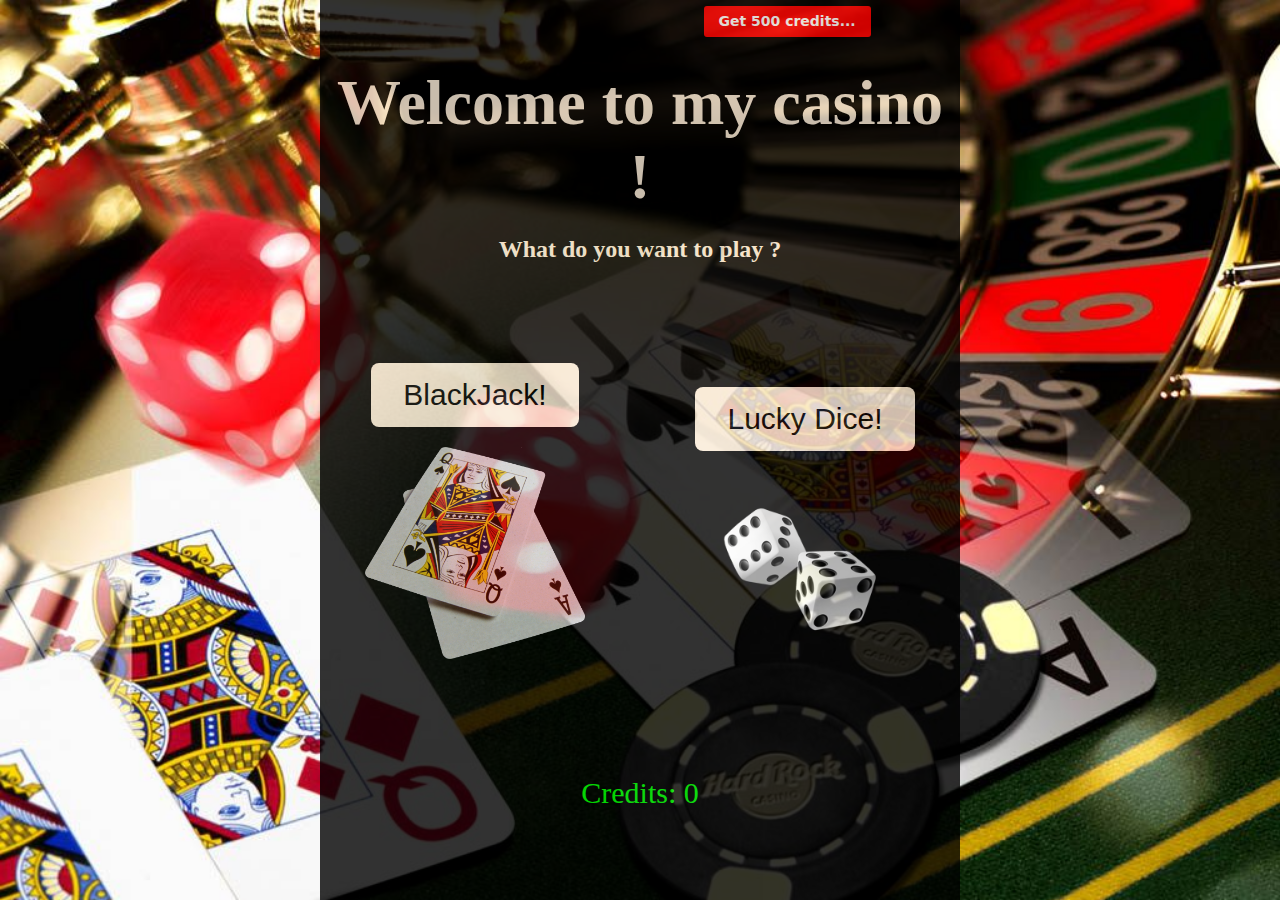
<file: index.html>
<!DOCTYPE html>
<html lang="en">
<head>
    <meta charset="UTF-8">
    <meta name="viewport" content="width=device-width, initial-scale=1.0">
    <title>Alexis Casino!</title>
    <link rel="stylesheet" href="styles.css" async>
    <link rel="icon" type="image/x-icon" href="./assets/cards.png">
    <script type="module" src="main-menu.js"></script>
</head>
<body>
    <div id="middle">
        <button id="get-credits">Get 500 credits...</button>
        <h1><span id="welcome-label">Welcome to my casino !</span></h1>
        <p id="credits-label">Credits: <span id="credits"></span></p>
        <h2 id="choice-label">What do you want to play ?</h2>
        <div id="games">
            <div id="blackjack" class="game-container">
                <a href="./blackjack/blackjack.html">
                    <button id="blackjack-button">BlackJack!</button>
                    <img src="./assets/cards.png" id="cards-img">
                </a>
            </div>
            <div id="lucky-dice" class="game-container">
                <a href="./lucky-dice/lucky-dice.html">
                    <button id="lucky-dice-button">Lucky Dice!</button>
                    <img src="./assets/dices.png" id="dices-img">
                </a>
            </div>
        </div>
    </div>
</body>
</html>
</file>
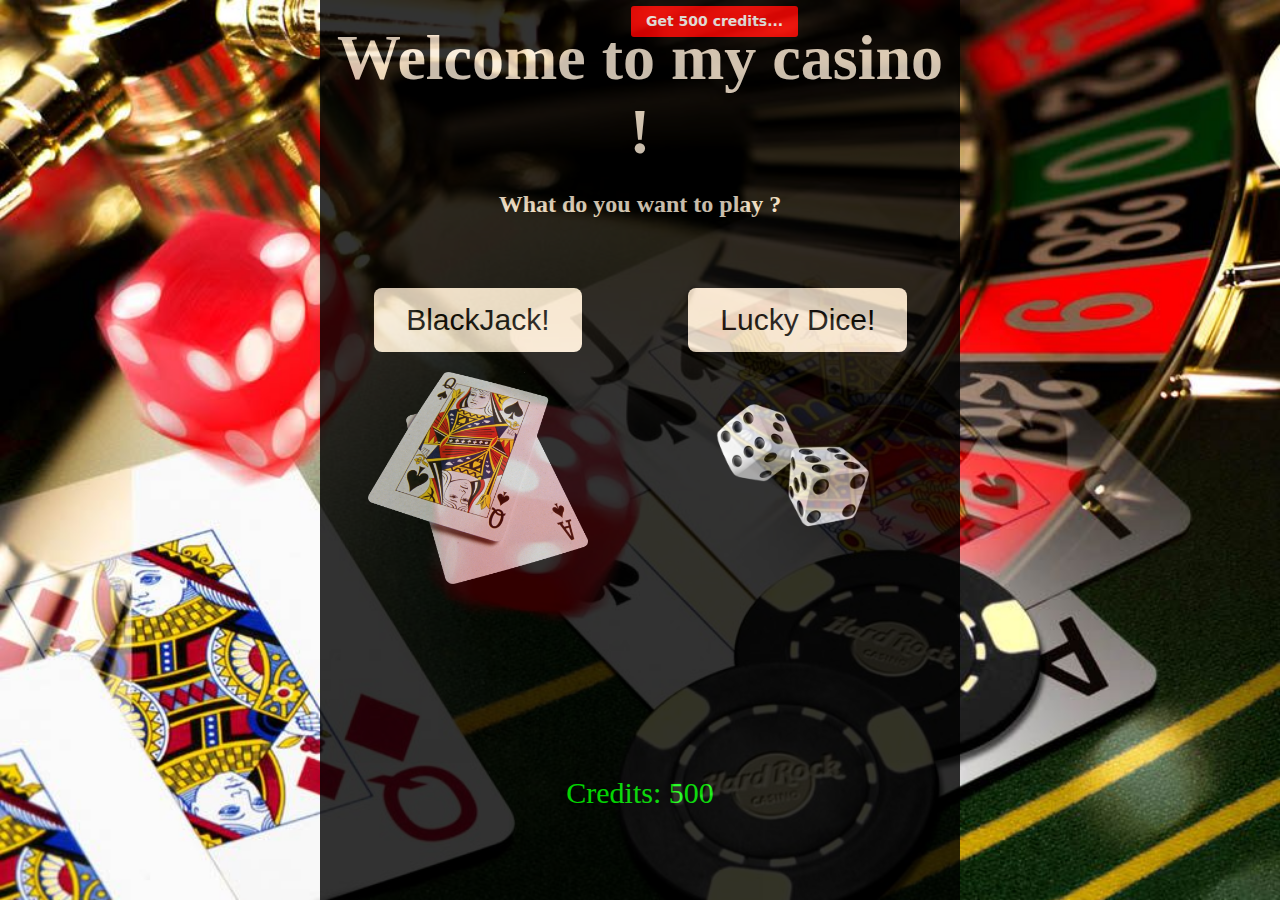
<file: main-menu/index.html>
<!DOCTYPE html>
<html lang="en">
<head>
    <meta charset="UTF-8">
    <meta name="viewport" content="width=device-width, initial-scale=1.0">
    <title>Alexis Casino!</title>
    <link rel="stylesheet" href="styles.css">
    <link rel="icon" type="image/x-icon" href="cards.png">
    <script type="module" src="main-menu.js"></script>
</head>
<body>
    <div id="middle">
        <button id="get-credits">Get 500 credits...</button>
        <h1><span id="welcome-label">Welcome to my casino !</span></h1>
        <p id="credits-label">Credits: <span id="credits"></span></p>
        <h2 id="choice-label">What do you want to play ?</h2>
        <div id="games">
            <div id="blackjack" class="game-container">
                <a href="./../blackjack/blackjack.html">
                    <button id="blackjack-button">BlackJack!</button>
                    <img src="cards.png" id="cards-img">
                </a>
            </div>
            <div id="lucky-dice" class="game-container">
                <a href="./../lucky-dice/lucky-dice.html">
                    <button id="lucky-dice-button">Lucky Dice!</button>
                    <img src="dices.png" id="dices-img">
                </a>
            </div>
        </div>
    </div>
</body>
</html>
</file>
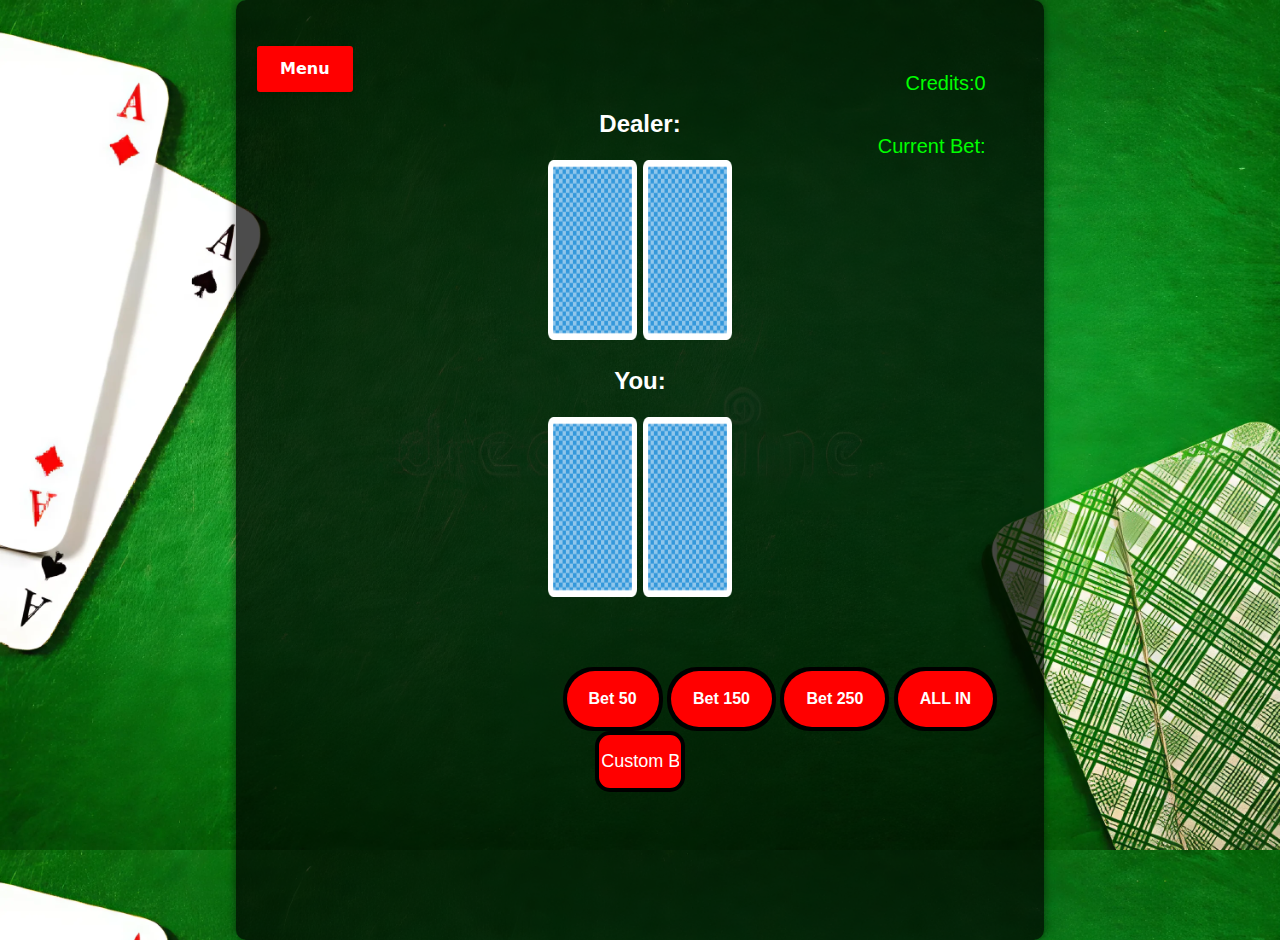
<file: blackjack/blackjack.html>
<!DOCTYPE html>
<html lang="en">
<head>
    <meta charset="UTF-8">
    <meta name="viewport" content="width=device-width, initial-scale=1.0">
    <title>BlackJack!</title>
    <link rel="stylesheet" href="styles.css">
    <link rel="icon" type="image/x-icon" href="../assets/cards.png">
    <script type="module" src="blackjack.js" async></script>
</head>
<body>
    <div class="middle-background">
        <a href="./../index.html"><button id="menu-btn">Menu</button></a>
        <div class="middle">
                    
            <h2 id="dealer-text">Dealer: <span id="dealer-sum"></span></h2>
            <div id="dealer-cards">
                <!-- <img id="hidden" src="Flat-Playing-Cards-Set/back.png"> -->
            </div>

            <h2 id="your-text">You: <span id="your-sum"></span></h2>
            <div id="your-cards"></div>
            <br>
            <button id="hit">Hit</button>
            <button id="stay">Stay</button>
            <button id="restart">Restart</button>
            <button id="bet50">Bet 50</button>
            <button id="bet150">Bet 150</button>
            <button id="bet250">Bet 250</button>
            <button id="betAllIn">ALL IN</button>
            <input type="number" id="numberInput" placeholder="Custom Bet">
            <p id="results"></p>
            <br>
            <label id="lblCredits">Credits:<span id="credit-ammount"></span></label>
            <label id="lblBet">Current Bet:<span id="bet-ammount"></span></label>
        </div>
    </div>
</body>
</html>
</file>
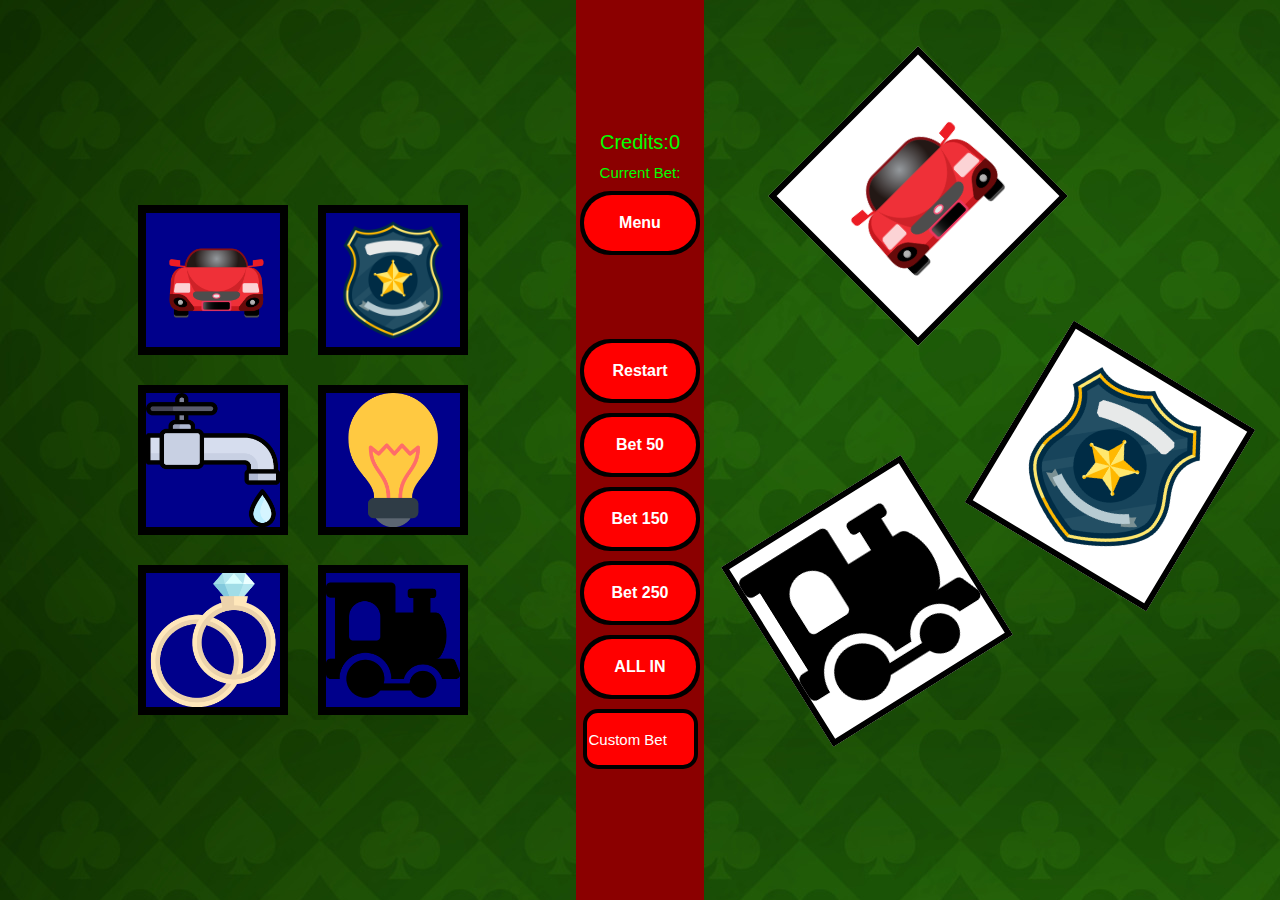
<file: lucky-dice/lucky-dice.html>
<!DOCTYPE html>
<html lang="en">
<head>
    <meta charset="UTF-8">
    <meta name="viewport" content="width=device-width, initial-scale=1.0">
    <title>Lucky Dice!</title>
    <link rel="stylesheet" href="styles.css">
    <script type="module" src="lucky-dice.js" async></script>
</head>
<body>
    <div class="container">
        <div class="left">
            <div class="grid-container">
                <div class="grid-item" id="top-left">
                    <img id="grid-img1" src="./dice-faces/car.png">
                    <div class="dice-bar" id="db1"></div>
                </div>
                <div class="grid-item" id="top-right">
                    <img id="grid-img2" src="./dice-faces/cop.png">
                    <div class="dice-bar" id="db2"></div>
                </div>
                <div class="grid-item" id="middle-left">
                    <img id="grid-img3" src="./dice-faces/faucet.png">
                    <div class="dice-bar" id="db3"></div>
                </div>
                <div class="grid-item" id="middle-right">
                    <img id="grid-img4" src="./dice-faces/lightbulb.png">
                    <div class="dice-bar" id="db4"></div>
                </div>
                <div class="grid-item" id="bottom-left">
                    <img id="grid-img5" src="./dice-faces/ring.png">
                    <div class="dice-bar" id="db5"></div>
                </div>
                <div class="grid-item" id="bottom-right">
                    <img id="grid-img6" src="./dice-faces/train.png">
                    <div class="dice-bar" id="db6"></div>
                </div>
              </div>
        </div>
        <div class="middle">
            <label id="lblCredits">Credits:<span id="credit-ammount"></span></label>
            <label id="lblBet">Current Bet:<span id="bet-ammount"></span></label>
            <a href="./../index.html"><button id="menu-btn">Menu</button></a>
            <button id="roll-btn">Roll</button>
            <button id="restart-btn">Restart</button>
            <button id="bet50">Bet 50</button>
            <button id="bet150">Bet 150</button>
            <button id="bet250">Bet 250</button>
            <button id="betAllIn">ALL IN</button>
            <input type="number" id="numberInput" placeholder="Custom Bet">
        </div>
        <div class="right">
            <img id="die1"src="dice-faces/car.png">
            <img id="die2"src="dice-faces/cop.png">
            <img id="die3"src="dice-faces/train.png">
        </div>
    </div>
</body>
</html>
</file>
<file: styles.css>
body {
    margin: 0;
    padding: 0;
    height: 100%; /* Ensures full height for both body and html */
    text-align: center;
    overflow: hidden; /* Disables scrolling */
    background-image: url("./assets/main-background.jpg");
    background-size: 100% auto;
}

#middle {
    background-color: black;
    opacity: 80%;
    width: 50%; /* Takes up 50% of the page width */
    height: 100vh; /* Stretches the full height of the viewport */
    margin: 0 auto; /* Centers the element horizontally */
    position: absolute;
    top: 0;
    left: 0;
    right: 0;
    color: antiquewhite;
}

#games {
    display: flex; /* Arrange items horizontally */
    flex-wrap: wrap; /* Allows wrapping of items */
    justify-content: space-around; /* Space around items */
    align-items: center; /* Center items vertically */
    height: 50%; /* Full height of the container */
    gap: 20px; /* Space between items */
}

.game-container {
    display: flex; /* Align items in the container */
    flex-direction: column; /* Stack items vertically */
    align-items: center; /* Center items horizontally */
    text-align: center; /* Center-align text */
    height: 50vh; /* Set height to 50% of the viewport height */
    justify-content: center; /* Center items vertically within container */
    width: 220px; /* Set a consistent width for containers */
}

#blackjack-button, #lucky-dice-button {
    border: none;
    background-color: antiquewhite;
    color: black;
    border-radius: 8px;
    padding: 15px 32px;
    text-align: center;
    text-decoration: none;
    display: inline-block;
    transition-duration: 0.4s;
    font-size: 30px;
    margin-bottom: 10px; /* Add space below the button */
}
#lucky-dice-button{
    margin-bottom: 5vh;
}

#cards-img, #dices-img {
    margin-top: 10px;
    width: 220px; /* Set width */
    height: auto; /* Adjusts height automatically to maintain aspect ratio */
    pointer-events: none;
}

#welcome-label {
    position: relative;
    font-size: 64px;
    top: 5vh; /* Pushes the label down 20% of viewport height */
}

#choice-label {
    position: relative;
    top: 5vh;
    padding-bottom: 50px;
}

#blackjack-button:hover, #lucky-dice-button:hover {
    background-color: red;
}

#credits-label {
    position: absolute;
    bottom: 60px; /* Places the label at the bottom */
    left: 50%; /* Moves the label to the middle horizontally */
    transform: translateX(-50%);
    color: #00FF00;
    font-size: 30px;
}

#get-credits {
    align-items: center;
    background-clip: padding-box;
    background-color: #ff0000;
    border: 1px solid transparent;
    border-radius: .25rem;
    box-shadow: rgba(0, 0, 0, 0.02) 0 1px 3px 0;
    box-sizing: border-box;
    color: #fff;
    cursor: pointer;
    display: inline-flex;
    font-family: system-ui, -apple-system, system-ui, "Helvetica Neue", Helvetica, Arial, sans-serif;
    font-size: 14px; /* Reduced font size */
    font-weight: 600;
    justify-content: center;
    line-height: 1.2; /* Adjust line-height if necessary */
    margin: 0;
    margin-top: 5px;
    min-height: 2rem; /* Reduced min-height */
    padding: calc(.5rem - 1px) calc(1rem - 1px); /* Reduced padding */
    position: absolute; /* Changed from relative to absolute */
    left: 42.5vh; /* Aligns to the left edge of the parent */
    z-index: 10; /* Added z-index to ensure it is on top */
    text-decoration: none;
    transition: all 250ms;
    user-select: none;
    -webkit-user-select: none;
    touch-action: manipulation;
    vertical-align: baseline;
    width: auto;
}

#get-credits:hover,
#get-credits:focus {
    background-color: #ff2020;
    box-shadow: rgba(0, 0, 0, 0.1) 0 4px 12px;
}

#get-credits:hover {
    transform: translateY(-1px);
}

#get-credits:active {
    background-color: #c85000;
    box-shadow: rgba(0, 0, 0, .06) 0 2px 4px;
    transform: translateY(0);
}
</file>
<file: main-menu/styles.css>
body {
    margin: 0;
    padding: 0;
    height: 100%; /* Ensures full height for both body and html */
    text-align: center;
    overflow: hidden; /* Disables scrolling */
    background-image: url("main-background.jpg");
    background-size: 100% auto;
}

#middle {
    background-color: black;
    opacity: 80%;
    width: 50%; /* Takes up 50% of the page width */
    height: 100vh; /* Stretches the full height of the viewport */
    margin: 0 auto; /* Centers the element horizontally */
    position: absolute;
    top: 0;
    left: 0;
    right: 0;
    color: antiquewhite;
}

.game-container {
    position: relative; /* Ensure positioning context */
    display: inline-block; /* Keep elements inline */
    text-align: center; /* Center-align text */
    margin-bottom: 20px; /* Add space below each game container */
}

#blackjack-button, #lucky-dice-button {
    border: none;
    background-color: antiquewhite;
    color: black;
    border-radius: 8px;
    padding: 15px 32px;
    text-align: center;
    text-decoration: none;
    display: inline-block;
    transition-duration: 0.4s;
    font-size: 30px;
    margin-bottom: 10px; /* Add space below the button */
    position: relative; /* Change from absolute to relative */
}

#games {
    display: flex; /* Arrange items horizontally */
    justify-content: space-between; /* Space between items */
    align-items: flex-start; /* Align items to the top */
}

#welcome-label {
    position: relative;
    font-size: 64px;
}

#choice-label {
    padding-bottom: 50px;
}

#cards-img{
    margin-top: 10px;
    width: 220px; /* Set width */
    height: auto; /* Adjusts height automatically to maintain aspect ratio */
    pointer-events: none;
}

#dices-img {
    margin-top: 40px;
    width: 220px; /* Set width */
    height: auto; /* Adjusts height automatically to maintain aspect ratio */
    pointer-events: none;
}

#blackjack-button:hover, #lucky-dice-button:hover {
    background-color: red;
}

#credits-label {
    position: absolute;
    bottom: 60px; /* Places the label at the bottom */
    left: 50%; /* Moves the label to the middle horizontally */
    transform: translateX(-50%);
    color: #00FF00;
    font-size: 30px;
}
#get-credits {
    align-items: center;
    background-clip: padding-box;
    background-color: #ff0000;
    border: 1px solid transparent;
    border-radius: .25rem;
    box-shadow: rgba(0, 0, 0, 0.02) 0 1px 3px 0;
    box-sizing: border-box;
    color: #fff;
    cursor: pointer;
    display: inline-flex;
    font-family: system-ui, -apple-system, system-ui, "Helvetica Neue", Helvetica, Arial, sans-serif;
    font-size: 14px; /* Reduced font size */
    font-weight: 600;
    justify-content: center;
    line-height: 1.2; /* Adjust line-height if necessary */
    margin: 0;
    margin-top: 5px;
    min-height: 2rem; /* Reduced min-height */
    padding: calc(.5rem - 1px) calc(1rem - 1px); /* Reduced padding */
    position: absolute; /* Changed from relative to absolute */
    left: 310px; /* Aligns to the left edge of the parent */
    z-index: 10; /* Added z-index to ensure it is on top */
    text-decoration: none;
    transition: all 250ms;
    user-select: none;
    -webkit-user-select: none;
    touch-action: manipulation;
    vertical-align: baseline;
    width: auto;
}

#get-credits:hover,
#get-credits:focus {
    background-color: #ff2020;
    box-shadow: rgba(0, 0, 0, 0.1) 0 4px 12px;
}

#get-credits:hover {
    transform: translateY(-1px);
}

#get-credits:active {
    background-color: #c85000;
    box-shadow: rgba(0, 0, 0, .06) 0 2px 4px;
    transform: translateY(0);
}
</file>
<file: blackjack/styles.css>
body{
    overflow: hidden;
    text-align: center;
    background-image: url("./background.jpeg");
    background-size: 100% auto;
    font-family: 'Lucida Sans', 'Lucida Sans Regular', 'Lucida Grande', 'Lucida Sans Unicode', Geneva, Verdana, sans-serif;
}

.middle{
  margin-top: 10vh;
}

#your-text{
    color: rgb(255,255,255);
}
#dealer-text{
  position: relative;
  color: rgb(255,255,255);
}

#dealer-cards img, #your-cards img {
  height: 20vh; 
  width: 7vw;
  margin: 0.2vw;/
}

#hit, #stay, #restart, #bet50, #bet150, #bet250, #betAllIn {
  width: 10vw;  
  height: 5vh;  
  font-size: 2vh; 
  position: relative;
  top: 5vh;
}

/* CSS */
#hit,#stay,#restart,#bet50,#bet150,#bet250,#betAllIn {
  align-items: center;
  appearance: none;
  background-clip: padding-box;
  background-color: initial;
  background-image: none;
  border-style: none;
  box-sizing: border-box;
  color: #fff;
  cursor: pointer;
  display: inline-block;
  flex-direction: row;
  flex-shrink: 0;
  font-family: Eina01,sans-serif;
  font-size: 16px;
  font-weight: 800;
  justify-content: center;
  line-height: 24px;
  margin: 0;
  min-height: 64px;
  outline: none;
  overflow: visible;
  padding: 19px 26px;
  pointer-events: auto;
  position: relative;
  text-align: center;
  text-decoration: none;
  text-transform: none;
  user-select: none;
  -webkit-user-select: none;
  touch-action: manipulation;
  vertical-align: middle;
  width: auto;
  word-break: keep-all;
  z-index: 0;
}


#hit:before,#stay:before,#restart:before,#bet50:before,#bet150:before,#bet250:before,#betAllIn:before,
#hit:after,#stay:after,#restart:after,#bet50:after,#bet150:after,#bet250:after,#betAllIn:after {
  border-radius: 30px;
}

#hit:before,#stay:before,#restart:before,#bet50:before,#bet150:before,#bet250:before,#betAllIn:before {
  background-image: linear-gradient(92.83deg, #000000 0%, #000000 100%);
  content: "";
  display: block;
  height: 100%;
  left: 0;
  overflow: hidden;
  position: absolute;
  top: 0;
  width: 100%;
  z-index: -2;
}

#hit:after,#stay:after,#restart:after,#bet50:after,#bet150:after,#bet250:after,#betAllIn:after {
  background-color: initial;
  background-image: linear-gradient(#ff0000 0, #ff0000 100%);
  bottom: 4px;
  content: "";
  display: block;
  left: 4px;
  overflow: hidden;
  position: absolute;
  right: 4px;
  top: 4px;
  transition: all 100ms ease-out;
  z-index: -1;
}

#hit:hover:not(:disabled):before,#stay:hover:not(:disabled):before,#restart:hover:not(:disabled):before,#bet50:hover:not(:disabled):before,#bet150:hover:not(:disabled):before,#bet250:hover:not(:disabled):before,#betAllIn:hover:not(:disabled):before {
  background: linear-gradient(92.83deg, rgba(47, 255, 0, 0.608) 50%, rgba(47, 255, 0, 0.603) 50%);
}

#hit:hover:not(:disabled):after,#stay:hover:not(:disabled):after,#restart:hover:not(:disabled):after,#bet50:hover:not(:disabled):after,#bet150:hover:not(:disabled):after,#bet250:hover:not(:disabled):after,#betAllIn:hover:not(:disabled):after {
  bottom: 0;
  left: 0;
  right: 0;
  top: 0;
  transition-timing-function: ease-in;
  opacity: 0;
}

#numberInput{
  position: relative;
    width: 7vw;
    height: 61px;
    font-size: 2vh;
    border-style: solid;
    border-color: #000000;
    box-sizing: border-box;
    border-radius: 15px;
    border-width: 4px;
    background-color: #ff0000;
    color: antiquewhite;
    top: 5vh;
}
input::placeholder {
    color: white; /* Change this to your desired color */
  }

#results{
    margin-top: 3vh;
    color: rgb(255,255,255);
    font-family: 'Lucida Sans', 'Lucida Sans Regular', 'Lucida Grande', 'Lucida Sans Unicode', Geneva, Verdana, sans-serif;
}

#lblCredits{
    position: absolute;
    right: 23vw;
    top: 8vh;
    color: #00FF00;
    font-family: 'Lucida Sans', 'Lucida Sans Regular', 'Lucida Grande', 'Lucida Sans Unicode', Geneva, Verdana, sans-serif;
    font-size: 20px;
}

#lblBet{
    position: absolute;
    right: 23vw;
    top: 15vh;
    color: #00FF00;
    font-family: 'Lucida Sans', 'Lucida Sans Regular', 'Lucida Grande', 'Lucida Sans Unicode', Geneva, Verdana, sans-serif;
    font-size: 20px;
}
input::-webkit-outer-spin-button,
input::-webkit-inner-spin-button {
    -webkit-appearance: none;
    margin: 0;
}

.middle-background {
    background-color: rgba(0, 0, 0, 0.7); /* Black background with 50% opacity */
    width: 60%; /* Adjust the width as needed */
    margin: auto; /* Center the div */
    padding: 20px; /* Optional: Add some padding */
    border-radius: 10px; /* Optional: Add rounded corners */
    box-shadow: 0 0 10px rgba(0, 0, 0, 0.5); /* Optional: Add a shadow */
    min-height: 100vh; /* Ensure it covers the full height of the viewport */
}

html, body {
    height: 100%;
    margin: 0;
    padding: 0;
}

#menu-btn {
  position: absolute;
  align-items: center;
  background-clip: padding-box;
  background-color: #ff0000;
  border: 1px solid transparent;
  border-radius: .25rem;
  box-shadow: rgba(0, 0, 0, 0.02) 0 1px 3px 0;
  box-sizing: border-box;
  color: #fff;
  cursor: pointer;
  display: inline-flex;
  font-family: system-ui, -apple-system, system-ui, "Helvetica Neue", Helvetica, Arial, sans-serif;
  font-size: 16px;
  font-weight: 600;
  justify-content: center;
  line-height: 1.25;
  margin: 0;
  min-height: 3rem;
  padding: calc(.875rem - 1px) calc(1.5rem - 1px);
  position: absolute; 
  left: 20vw; 
  text-decoration: none;
  transition: all 250ms;
  user-select: none;
  -webkit-user-select: none;
  touch-action: manipulation;
  vertical-align: baseline;
  width: auto;
  top: 5vh;
}

#menu-btn:hover,
#menu-btn:focus {
  background-color: #ff2020;
  box-shadow: rgba(0, 0, 0, 0.1) 0 4px 12px;
}

#menu-btn:hover {
  transform: translateY(-1px);
}

#menu-btn:active {
  background-color: #c85000;
  box-shadow: rgba(0, 0, 0, .06) 0 2px 4px;
  transform: translateY(0);
}
</file>
<file: lucky-dice/styles.css>
body, html {
    margin: 0;
    padding: 0;
    height: 100%;
    overflow: hidden; /* Prevents scroll bars from appearing */
    background-image: url("./assets/casino-table.jpg");
}

.left {
    flex: 0 0 45%; /* Takes 45% of the container's width */
    display: flex;
    justify-content: center; /* Center the grid horizontally */
    align-items: center; /* Center the grid vertically */
}

.grid-container {
    display: grid;
    grid-template-columns: repeat(2, 150px); /* 2 columns of 150px each */
    grid-template-rows: repeat(3, 150px); /* 3 rows of 150px each */
    gap: 30px; /* Remove gap between grid items */
    width: 300px; /* Adjust width to fit the number of columns */
    height: 450px; /* Adjust height to fit the number of rows */
    margin-top: -40px; /* Adjust this value to move the grid higher */
    position: relative;
}

/* Style for each grid item */
.grid-item {
    display: flex;
    align-items: center;
    justify-content: center;
    border: 8px solid #000; /* Border for grid items */
    box-sizing: border-box;
    font-size: 24px;
    font-weight: bold;
    position: relative;
}
.dice-bar {
    display: flex;
    position: absolute;
    width: 100%;
    height: 20px;
    gap: 5px;
    top: 2px;
}
#yellow-dot{
    background: none;
    max-width: 25px;
    max-height: 25px;
    /*figure out how to put in in div corner*/
}

.grid-item img {
    max-width: 100%;
    max-height: 100%;
    object-fit: contain; /* Ensure the image scales to fit within the container while maintaining its aspect ratio */
    background-color: darkblue;
}

.container {
    display: flex;
    width: 100%;
    height: 100vh; /* Full viewport height */
}

.middle {
    flex: 0 0 10%; /* 10% of the container width */
    background-color: darkred; /* Optional: Background color for visibility */
    display: flex;
    flex-direction: column; /* Stack buttons vertically */
    gap: 10px; /* Space between buttons */
    justify-content: center; /* Center items vertically */
    align-items: center; /* Center items horizontally */
}

.right {
    flex: 0 0 45%; /* 45% of the container width */
}
#die1, #die2, #die3{
    width: 200;
    height: 200px;
    background-color: white;
    border: 6px solid black;
    pointer-events: none;
}

#die1{
    position: absolute;
    top: 10vh; /* Adjusted from fixed pixels to viewport height */
    right: 20vw; /* Adjusted from fixed pixels to viewport width */
    transform: rotate(-45deg);
}

#die2{
    position: absolute;
    top: 40vh; /* Adjusted from fixed pixels to viewport height */
    right: 5vw; /* Adjusted from fixed pixels to viewport width */
    transform: rotate(31deg);
}

#die3{
    position: absolute;
    top: 55vh; /* Adjusted from fixed pixels to viewport height */
    right: 24vw; /* Adjusted from fixed pixels to viewport width */
    transform: rotate(-32deg);
}

#numberInput{
    width: 115px;
    height: 60px;
    font-size: 15px;
    border-style: solid;
    border-color: #000000;
    box-sizing: border-box;
    border-radius: 15px;
    border-width: 4px;
    background-color: #ff0000;
    color: antiquewhite;
}
input::placeholder {
    color: white; /* Change this to your desired color */
}

input::-webkit-outer-spin-button,
input::-webkit-inner-spin-button {
    -webkit-appearance: none;
    margin: 0;
}
#menu-btn,#roll-btn,#restart-btn,#bet50,#bet150,#bet250,#betAllIn{
    width: 120px;
    height: 50px;
    font-size: 10px;
    
}

#lblCredits{
    color: #00FF00;
    font-family: 'Lucida Sans', 'Lucida Sans Regular', 'Lucida Grande', 'Lucida Sans Unicode', Geneva, Verdana, sans-serif;
    font-size: 20px;
}

#lblBet{
    color: #00FF00;
    font-family: 'Lucida Sans', 'Lucida Sans Regular', 'Lucida Grande', 'Lucida Sans Unicode', Geneva, Verdana, sans-serif;
    font-size: 15px;
}

#chip-img{
    background: none;
    position: absolute;
    max-width: 50%;
    max-height: 50%;
    
}


/* CSS */
#menu-btn,#roll-btn,#restart-btn,#bet50,#bet150,#bet250,#betAllIn {
  align-items: center;
  appearance: none;
  background-clip: padding-box;
  background-color: initial;
  background-image: none;
  border-style: none;
  box-sizing: border-box;
  color: #fff;
  cursor: pointer;
  display: inline-block;
  flex-direction: row;
  flex-shrink: 0;
  font-family: Eina01,sans-serif;
  font-size: 16px;
  font-weight: 800;
  justify-content: center;
  line-height: 24px;
  margin: 0;
  min-height: 64px;
  outline: none;
  overflow: visible;
  padding: 19px 26px;
  pointer-events: auto;
  position: relative;
  text-align: center;
  text-decoration: none;
  text-transform: none;
  user-select: none;
  -webkit-user-select: none;
  touch-action: manipulation;
  vertical-align: middle;
  word-break: keep-all;
  z-index: 0;
}


#menu-btn:before,#roll-btn:before,#restart-btn:before,#bet50:before,#bet150:before,#bet250:before,#betAllIn:before,
#menu-btn:after,#roll-btn:after,#restart-btn:after,#bet50:after,#bet150:after,#bet250:after,#betAllIn:after {
  border-radius: 30px;
}

#menu-btn:before,#roll-btn:before,#restart-btn:before,#bet50:before,#bet150:before,#bet250:before,#betAllIn:before {
  background-image: linear-gradient(92.83deg, #000000 0%, #000000 100%);
  content: "";
  display: block;
  height: 100%;
  left: 0;
  overflow: hidden;
  position: absolute;
  top: 0;
  width: 100%;
  z-index: -2;
}

#menu-btn:after,#roll-btn:after,#restart-btn:after,#bet50:after,#bet150:after,#bet250:after,#betAllIn:after {
  background-color: initial;
  background-image: linear-gradient(#ff0000 0, #ff0000 100%);
  bottom: 4px;
  content: "";
  display: block;
  left: 4px;
  overflow: hidden;
  position: absolute;
  right: 4px;
  top: 4px;
  transition: all 100ms ease-out;
  z-index: -1;
}

#menu-btn:hover:not(:disabled):before,#roll-btn:hover:not(:disabled):before,#restart-btn:hover:not(:disabled):before,#bet50:hover:not(:disabled):before,#bet150:hover:not(:disabled):before,#bet250:hover:not(:disabled):before,#betAllIn:hover:not(:disabled):before {
  background: linear-gradient(92.83deg, rgba(47, 255, 0, 0.608) 50%, rgba(47, 255, 0, 0.603) 50%);
}

#menu-btn:hover:not(:disabled):after,#roll-btn:hover:not(:disabled):after,#restart-btn:hover:not(:disabled):after,#bet50:hover:not(:disabled):after,#bet150:hover:not(:disabled):after,#bet250:hover:not(:disabled):after,#betAllIn:hover:not(:disabled):after {
  bottom: 0;
  left: 0;
  right: 0;
  top: 0;
  transition-timing-function: ease-in;
  opacity: 0;
}
</file>
